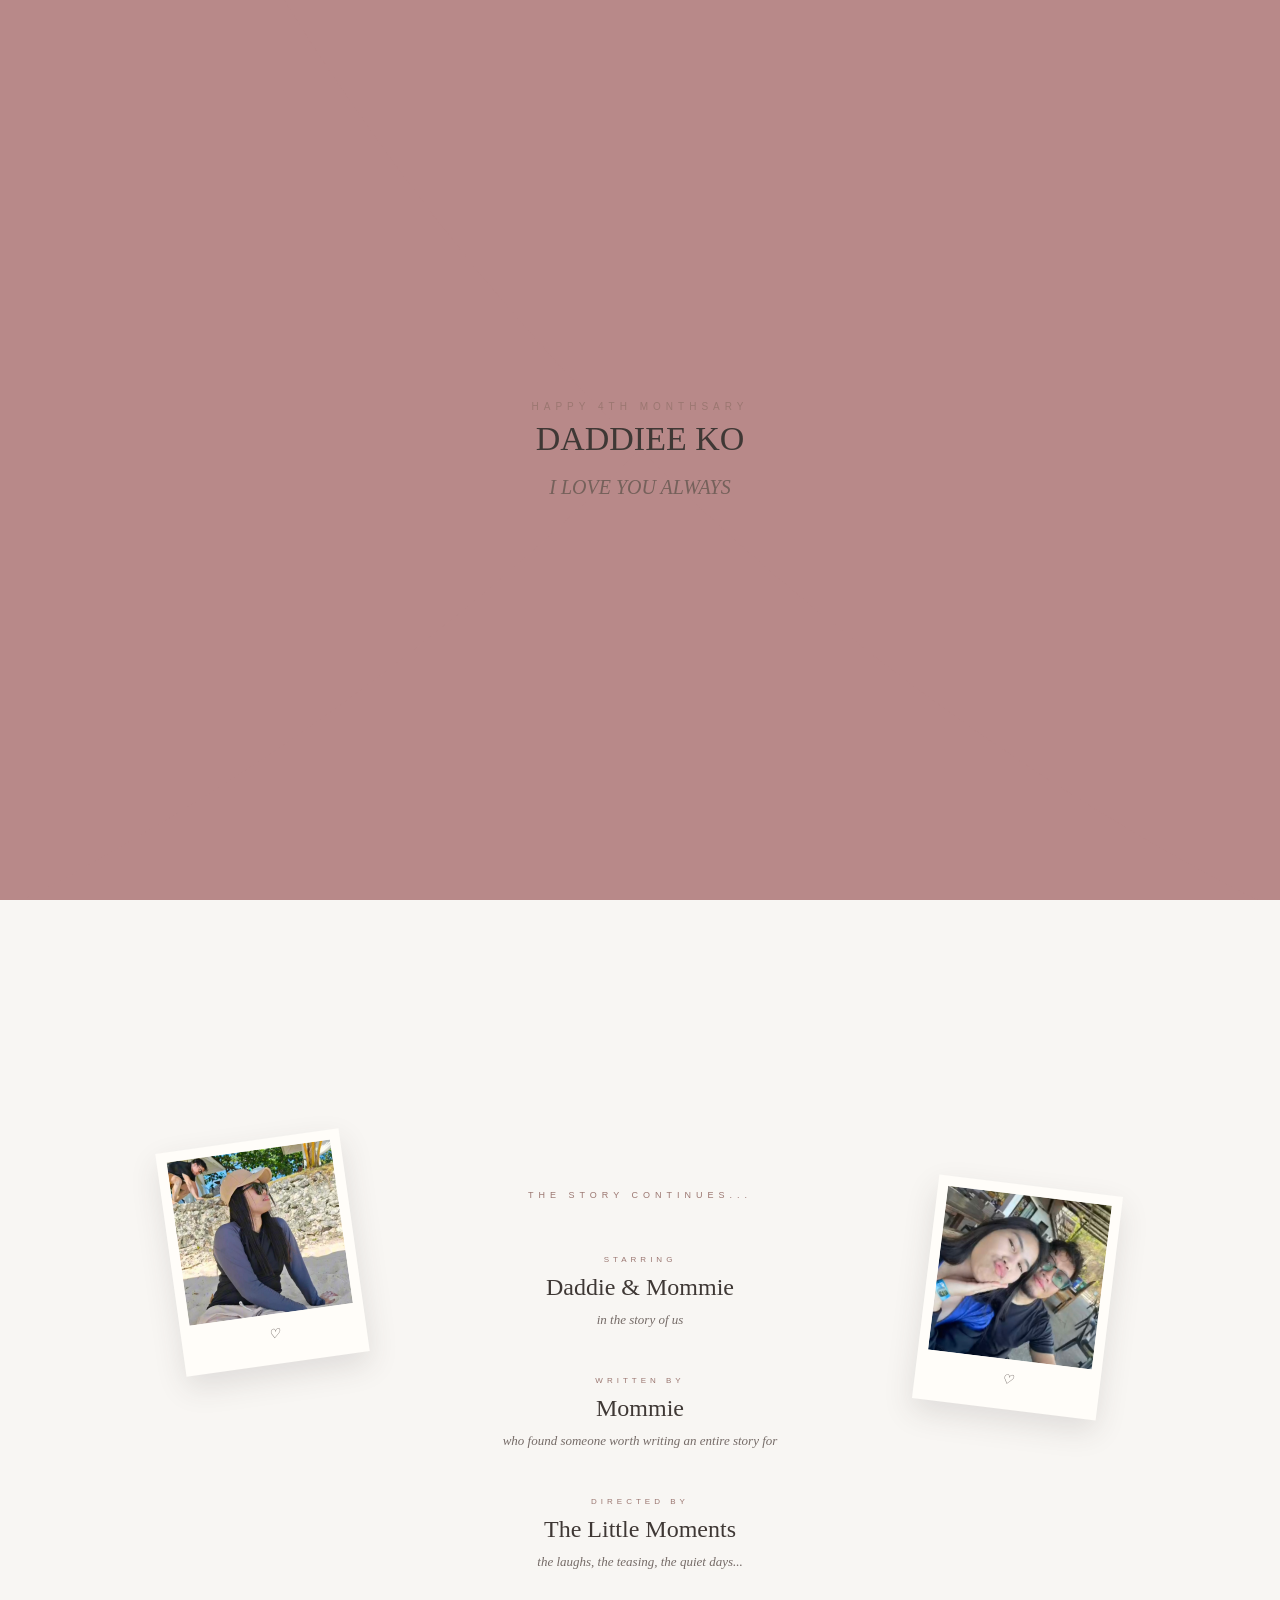
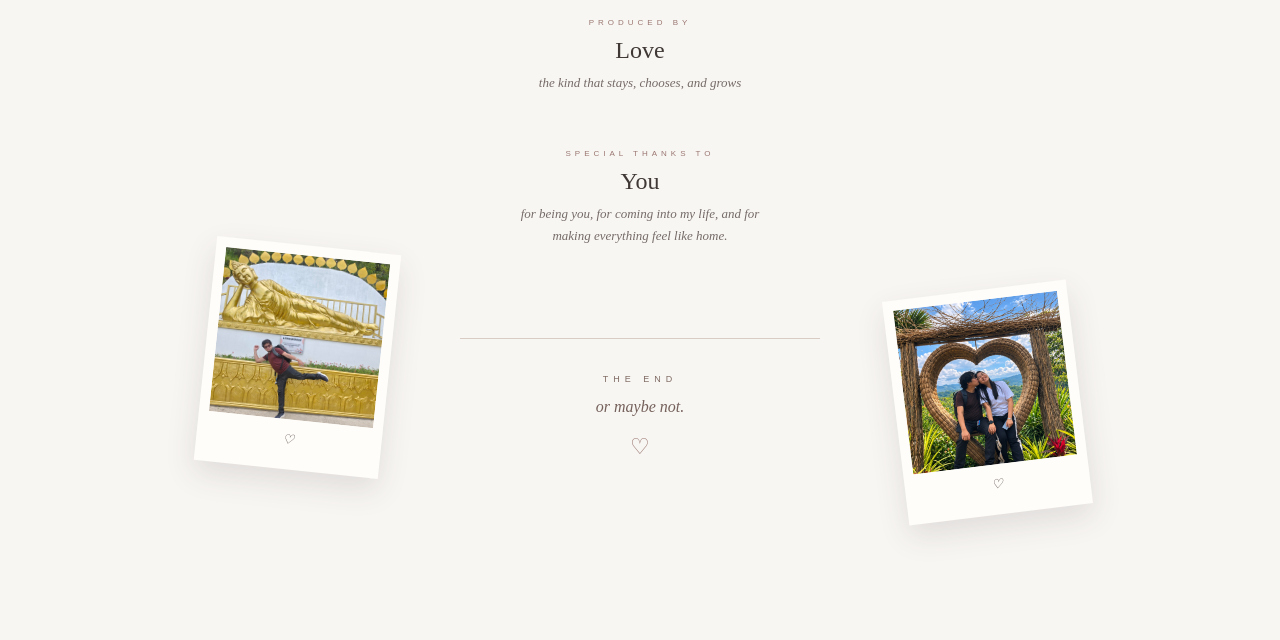
<file: movie.html>
<!DOCTYPE html>
<html lang="en">

<head>

    <meta charset="UTF-8">

    <meta
        name="viewport"
        content="width=device-width, initial-scale=1.0"
    >

    <title>Our Story ♡</title>

    <link
        rel="stylesheet"
        href="style.css"
    >


    <style>

        /* =========================
           MOVIE PAGE OVERRIDE
        ========================== */

        .movie-page {

            position: relative;

            min-height: 100vh;

            display: block;

            margin: 0;

            padding: 20px 18px;

            background-color: #f8f6f3;

        }


        /* =========================
           BACK BUTTON
        ========================== */

        .movie-back-button {

            position: absolute;

            top: 25px;

            left: 25px;

            z-index: 20;

            display: inline-block;

            padding: 8px 12px;

            border: 1px solid #d8d0cc;

            background-color: rgba(
                248,
                246,
                243,
                0.9
            );

            color: #3f3835;

            font-family: Arial, sans-serif;

            font-size: 9px;

            letter-spacing: 2px;

            text-decoration: none;

            transition:
                background-color 0.3s ease,
                transform 0.3s ease,
                border-color 0.3s ease;

        }


        .movie-back-button:hover {

            transform:
                translateY(-2px);

            background-color:
                #fffdf9;

            border-color:
                #b8aaa4;

        }


        /* =========================
           MOVIE ENDING
        ========================== */

        .movie-page .movie-ending {

            display: block;

            width: 100%;

            max-width: 1050px;

            margin-left: auto;

            margin-right: auto;

            opacity: 1;

            transform:
                translateY(0);

            animation: none;

        }


        .movie-page
        .movie-ending-polaroid {

            opacity: 1;

            animation: none;

        }


        /* =========================
           MOBILE
        ========================== */

        @media (max-width: 600px) {

            .movie-back-button {

                top: 18px;

                left: 18px;

                padding: 9px 12px;

                font-size: 8px;

                letter-spacing: 1.5px;

            }

        }

    </style>

</head>


<body class="movie-page">


    <!-- =========================
         BACK TO MEMORIES
    ========================== -->

    <a
        href="index.html#memories"
        class="movie-back-button"
    >

        ← BACK

    </a>

    <!-- =========================
         CINEMATIC OPENING
    ========================== -->

    <div class="movie-opening">

        <p>OUR STORY</p>

        <h1>A little movie about us ♡</h1>

    </div>

    <!-- =========================
         MOVIE ENDING
    ========================== -->

    <div class="movie-ending">


        <!-- POLAROID ONE -->

        <div
            class="movie-ending-polaroid movie-polaroid-one"
        >

            <div class="movie-photo">

                <img
                    src="ending-1.jpg"
                    alt="A memory of us"
                >

            </div>

            <p>♡</p>

        </div>


        <!-- POLAROID TWO -->

        <div
            class="movie-ending-polaroid movie-polaroid-two"
        >

            <div class="movie-photo">

                <img
                    src="ending-2.jpg"
                    alt="A memory of us"
                >

            </div>

            <p>♡</p>

        </div>


        <!-- POLAROID THREE -->

        <div
            class="movie-ending-polaroid movie-polaroid-three"
        >

            <div class="movie-photo">

                <img
                    src="ending-3.jpg"
                    alt="A memory of us"
                >

            </div>

            <p>♡</p>

        </div>


        <!-- POLAROID FOUR -->

        <div
            class="movie-ending-polaroid movie-polaroid-four"
        >

            <div class="movie-photo">

                <img
                    src="ending-4.png"
                    alt="A memory of us"
                >

            </div>

            <p>♡</p>

        </div>


        <!-- =========================
             MOVIE CREDITS
        ========================== -->

        <div class="movie-credits">


            <p class="movie-credit-opening">

                THE STORY CONTINUES...

            </p>


            <div class="movie-credit-group">

                <span>

                    STARRING

                </span>

                <strong>

                    Daddie &amp; Mommie

                </strong>

                <p>

                    in the story of us

                </p>

            </div>


            <div class="movie-credit-group">

                <span>

                    WRITTEN BY

                </span>

                <strong>

                    Mommie

                </strong>

                <p>

                    who found someone worth
                    writing an entire story for

                </p>

            </div>


            <div class="movie-credit-group">

                <span>

                    DIRECTED BY

                </span>

                <strong>

                    The Little Moments

                </strong>

                <p>

                    the laughs, the teasing,
                    the quiet days...

                </p>

            </div>


            <div class="movie-credit-group">

                <span>

                    PRODUCED BY

                </span>

                <strong>

                    Love

                </strong>

                <p>

                    the kind that stays,
                    chooses, and grows

                </p>

            </div>


            <div
                class="movie-credit-group movie-special-thanks"
            >

                <span>

                    SPECIAL THANKS TO

                </span>

                <strong>

                    You

                </strong>

                <p>

                    for being you,
                    for coming into my life,
                    and for making everything
                    feel like home.

                </p>

            </div>


            <div class="movie-ending-final">

                <span>

                    THE END

                </span>

                <p>

                    or maybe not.

                </p>

                <div>

                    ♡

                </div>

            </div>


        </div>

    </div>


    <!-- =========================
         MOVIE MUSIC
    ========================== -->

    <audio
        id="movie-song"
        preload="auto"
    >

        <source
            src="Mommie.mp3"
            type="audio/mpeg"
        >

    </audio>

    <button
    id="movie-music-fallback"
    type="button"
    aria-label="Play our song"
>
    ♫ TAP TO PLAY
    </button>


    <!-- =========================
         FINAL LOVE REVEAL
    ========================== -->

    <div
        id="final-love-reveal"
        aria-hidden="true"
    >


        <div class="final-love-heart">

            ♡

        </div>


        <div class="final-love-message">


            <p>

                HAPPY 4TH MONTHSARY

            </p>


            <strong>

                DADDIEE KO

            </strong>


            <span>

                I LOVE YOU ALWAYS

            </span>


        </div>


    </div>


    <!-- =========================
         MOVIE PAGE SCRIPT
    ========================== -->

    <script>


        /* =========================
           MOVIE MUSIC
        ========================== */

        const movieSong =
            document.getElementById(
                "movie-song"
            );


        const movieMusicFallback =
            document.getElementById(
                "movie-music-fallback"
            );


        const musicWasPlaying =
            sessionStorage.getItem(
                "movieMusicPlaying"
            );

        movieMusicFallback.addEventListener(
            "click",
            () => {

                movieSong.play().then(
                    () => {

                        movieMusicFallback.classList.remove(
                            "show"
                        );

                    }
                );

            }
        );


        const savedMusicTime =
            sessionStorage.getItem(
                "movieMusicTime"
            );


        /* =========================
           RESTORE MUSIC POSITION
        ========================== */

        if (
            savedMusicTime !== null
        ) {

            movieSong.currentTime =
                parseFloat(
                    savedMusicTime
                );

        }


        /* =========================
           CONTINUE MUSIC
        ========================== */

        if (
            musicWasPlaying === "true"
        ) {

            movieSong.play().catch(
                () => {

                    movieMusicFallback.classList.add(
                        "show"
                    );

                }
            );

        }


        /* =========================
           SAVE MUSIC POSITION
        ========================== */

        window.addEventListener(
            "pagehide",
            () => {


                sessionStorage.setItem(
                    "movieMusicTime",
                    movieSong.currentTime
                );


                sessionStorage.setItem(
                    "movieMusicPlaying",
                    movieSong.paused
                        ? "false"
                        : "true"
                );


            }
        );

        /* =========================
           MOVIE CREDITS REVEAL
        ========================== */

        const movieCreditGroups =
            document.querySelectorAll(
                ".movie-credit-group"
            );


        if (
            movieCreditGroups.length
        ) {

            const creditsObserver =
                new IntersectionObserver(
                    (entries) => {

                        entries.forEach(
                            (entry) => {

                                if (
                                    entry.isIntersecting
                                ) {

                                    entry.target.classList.add(
                                        "credits-visible"
                                    );

                                    creditsObserver.unobserve(
                                        entry.target
                                    );

                                }

                            }
                        );

                    },
                    {
                        threshold: 0.25
                    }
                );


            movieCreditGroups.forEach(
                (group) => {

                    creditsObserver.observe(
                        group
                    );

                }
            );

        }



        /* =========================
           FINAL LOVE REVEAL
        ========================== */

        const finalLoveReveal =
            document.getElementById(
                "final-love-reveal"
            );


        let finalRevealStarted =
            false;


        /* =========================
           START FINAL REVEAL
        ========================== */

        function startFinalLoveReveal() {


            if (
                finalRevealStarted
            ) {

                return;

            }


            finalRevealStarted =
                true;


            finalLoveReveal.classList.add(
                "show"
            );


        }


        /* =========================
           DETECT BOTTOM
        ========================== */

        function checkMovieBottom() {


            const scrollPosition =
                window.scrollY +
                window.innerHeight;


            const pageHeight =
                document.documentElement
                    .scrollHeight;


            const distanceFromBottom =
                pageHeight -
                scrollPosition;


            if (
                distanceFromBottom <= 10
            ) {

                startFinalLoveReveal();

            }

        }


        /* =========================
           SCROLL DETECTION
        ========================== */

        window.addEventListener(
            "scroll",
            checkMovieBottom
        );


        window.addEventListener(
            "resize",
            checkMovieBottom
        );


        /* =========================
           INITIAL CHECK
        ========================== */

        window.addEventListener(
            "load",
            () => {

                checkMovieBottom();

            }
        );


    </script>


</body>

</html>
</file>
<file: style.css>
* {
    box-sizing: border-box;
}


body {
    margin: 0;
    min-height: 100vh;

    display: flex;
    justify-content: center;
    align-items: center;

    background-color: #f8f6f3;

    font-family: Georgia, "Times New Roman", serif;

    color: #3f3835;
}


/* =========================
   WELCOME SCREEN
========================= */

.welcome {
    width: 90%;
    max-width: 460px;

    text-align: center;

    padding: 50px 35px;
}


.little-heart {
    font-size: 25px;

    color: #9b7771;

    margin-bottom: 28px;
}


.subtitle {
    font-family: Arial, sans-serif;

    font-size: 10px;

    letter-spacing: 4px;

    text-transform: uppercase;

    color: #8b817d;

    margin-bottom: 18px;
}


h1 {
    margin: 0;

    font-size: 52px;

    font-weight: normal;

    letter-spacing: -1px;
}


.message {
    margin-top: 20px;

    margin-bottom: 38px;

    font-size: 16px;

    line-height: 1.7;

    color: #756b67;
}


/* =========================
   PASSCODE
========================= */

.passcode-section {
    display: flex;

    flex-direction: column;

    align-items: center;
}


.passcode-section label {
    font-family: Arial, sans-serif;

    font-size: 10px;

    letter-spacing: 2px;

    text-transform: uppercase;

    color: #8b817d;

    margin-bottom: 12px;
}


#passcode {
    width: 150px;

    padding: 12px 10px;

    border: none;

    border-bottom: 1px solid #b8aaa5;

    background: transparent;

    text-align: center;

    font-family: Arial, sans-serif;

    font-size: 20px;

    letter-spacing: 7px;

    color: #3f3835;

    outline: none;

    transition: border-color 0.3s ease;
}


#passcode:focus {
    border-bottom-color: #9b7771;
}


#passcode::placeholder {
    color: #c9bfbb;

    letter-spacing: 5px;
}


#enter-button {
    margin-top: 25px;

    padding: 11px 28px;

    border: 1px solid #9b7771;

    background: transparent;

    color: #6f5b56;

    font-family: Arial, sans-serif;

    font-size: 10px;

    letter-spacing: 3px;

    cursor: pointer;

    transition:
        background-color 0.3s ease,
        color 0.3s ease;
}


#enter-button:hover {
    background-color: #9b7771;

    color: #ffffff;
}


#message {
    min-height: 20px;

    margin-top: 18px;

    font-family: Arial, sans-serif;

    font-size: 12px;

    color: #9b7771;
}


/* =========================
   MOMMIE CRYING
========================= */

#mommie-reaction {
    display: none;

    margin-top: 20px;

    animation: mommiePop 0.5s ease;
}


#mommie-reaction.show {
    display: block;
}


#mommie-reaction img {
    width: 210px;

    max-width: 65vw;

    display: block;

    margin: 0 auto;
}


@keyframes mommiePop {

    0% {
        opacity: 0;

        transform:
            translateY(15px)
            scale(0.9);
    }

    100% {
        opacity: 1;

        transform:
            translateY(0)
            scale(1);
    }

}


/* =========================
   SUCCESSFUL UNLOCK
========================= */

#passcode-screen {
    transition:
        opacity 0.8s ease,
        transform 0.8s ease;
}


#passcode-screen.fade-out {
    opacity: 0;

    transform: translateY(-15px);

    pointer-events: none;
}


/* =========================
   ENVELOPE SCREEN
========================= */

#envelope-screen {
    display: none;

    text-align: center;

    opacity: 0;

    transform: translateY(20px);

    transition:
        opacity 1s ease,
        transform 1s ease;
}


#envelope-screen.show {
    display: block;

    animation: envelopeAppear 1s ease forwards;
}


@keyframes envelopeAppear {

    0% {
        opacity: 0;

        transform: translateY(25px);
    }

    100% {
        opacity: 1;

        transform: translateY(0);
    }

}


/* =========================
   ENVELOPE
========================= */

#envelope-wrapper {
    display: flex;

    justify-content: center;

    margin: 0;
}


#envelope {
    width: 300px;

    height: 200px;

    margin: 0 auto;

    position: relative;

    cursor: pointer;

    filter: drop-shadow(
        0 8px 12px rgba(63, 56, 53, 0.08)
    );

    transition: transform 0.5s ease;
}


#envelope:hover {
    transform: translateY(-4px);
}


/* =========================
   ENVELOPE BODY
========================= */

.envelope-body {
    position: absolute;

    width: 100%;

    height: 100%;

    background: #eee5df;

    border: 1px solid #cdbdb6;

    z-index: 2;

    overflow: hidden;
}


/* =========================
   ENVELOPE FLAP
========================= */

.envelope-flap {
    position: absolute;

    top: 0;

    left: 0;

    width: 0;

    height: 0;

    border-left: 150px solid transparent;

    border-right: 150px solid transparent;

    border-top: 100px solid #d9c8c1;

    z-index: 4;

    transition: transform 0.8s ease;
}


#envelope.open .envelope-flap {
    transform-origin: top center;

    transform: rotateX(180deg);

    z-index: 0;
}


/* =========================
   ENVELOPE SEAL
========================= */

.envelope-seal {
    position: absolute;

    left: 50%;

    top: 50%;

    transform: translate(
        -50%,
        -20%
    );

    width: 42px;

    height: 42px;

    display: flex;

    justify-content: center;

    align-items: center;

    border-radius: 50%;

    background: #9b7771;

    color: white;

    font-size: 20px;

    z-index: 5;

    transition: opacity 0.3s ease;
}


#envelope.open .envelope-seal {
    opacity: 0;
}


/* =========================
   LOVE LETTER
========================= */

.letter-paper {
    position: absolute;

    left: 50%;

    /*
       The paper starts INSIDE
       the envelope.
    */

    bottom: 0;

    width: min(500px, 85vw);

    height: min(600px, 75vh);

    transform:
        translate(-50%, 0)
        scale(0.55)
        rotate(-3deg);

    transform-origin: bottom center;

    background-color: #fffdf9;

    /*
       Very subtle paper texture.
    */

    background-image:
        radial-gradient(
            rgba(120, 105, 98, 0.035) 0.6px,
            transparent 0.6px
        ),
        radial-gradient(
            rgba(120, 105, 98, 0.025) 0.6px,
            transparent 0.6px
        );

    background-size:
        6px 6px,
        9px 9px;

    background-position:
        0 0,
        3px 4px;

    border: 1px solid #ded4ce;

    box-shadow:
        0 8px 25px rgba(
            63,
            56,
            53,
            0.10
        );

    padding: 45px;

    display: flex;

    justify-content: center;

    align-items: center;

    overflow: hidden;

    opacity: 0;

    visibility: hidden;

    z-index: 1;

    transition:
        bottom 1s cubic-bezier(
            0.22,
            1,
            0.36,
            1
        ),
        transform 1s cubic-bezier(
            0.22,
            1,
            0.36,
            1
        ),
        opacity 0.45s ease,
        box-shadow 1s ease,
        visibility 0s linear 1s;
}

/* =========================
   LETTER COMES OUT
========================= */

#envelope.open .letter-paper {

    /*
       Move the paper upward
       from the envelope.
    */

    bottom: 50%;

    transform:
        translate(-50%, 50%)
        scale(1)
        rotate(0deg);

    opacity: 1;

    visibility: visible;

    z-index: 10;

    box-shadow:
        0 20px 50px rgba(
            63,
            56,
            53,
            0.16
        );

    transition:
        bottom 1s cubic-bezier(
            0.22,
            1,
            0.36,
            1
        ),
        transform 1s cubic-bezier(
            0.22,
            1,
            0.36,
            1
        ),
        opacity 0.45s ease,
        box-shadow 1s ease,
        visibility 0s;
}


/* =========================
   LETTER CONTENT
========================= */

.letter-content {
    width: 100%;

    text-align: center;

    font-family:
        Georgia,
        "Times New Roman",
        serif;

    font-size: 15px;

    line-height: 1.8;

    color: #554b47;
}


.letter-content p {
    margin: 0 0 20px;
}


.letter-opening {
    font-size: 20px;

    margin-bottom: 28px !important;
}


.letter-signature {
    margin-top: 30px !important;

    text-align: center;

    color: #75615b;
}


/* =========================
   LETTER CONTINUE BUTTON
========================= */

#continue-button {
    margin-top: 20px;

    padding: 11px 25px;

    border: 1px solid #9b7771;

    background: transparent;

    color: #6f5b56;

    font-family: Arial, sans-serif;

    font-size: 9px;

    letter-spacing: 3px;

    cursor: pointer;

    transition:
        background-color 0.3s ease,
        color 0.3s ease,
        transform 0.3s ease;
}


#continue-button:hover {
    background-color: #9b7771;

    color: #ffffff;

    transform: translateY(-2px);
}


/* =========================
   MEMORIES SECTION
========================= */

#memories-screen {
    display: none;

    width: 100%;

    min-height: 100vh;

    padding: 80px 25px;

    background-color: #f8f6f3;
}


.memories-container {
    width: 90%;

    max-width: 850px;

    margin: 0 auto;

    text-align: center;
}


/* Small heading */

.memories-small-title {
    margin: 0 0 15px;

    font-family: Arial, sans-serif;

    font-size: 9px;

    letter-spacing: 4px;

    text-transform: uppercase;

    color: #9b7771;
}


/* Main heading */

.memories-container h2 {
    margin: 0;

    font-size: 42px;

    font-weight: normal;

    color: #3f3835;
}


/* Introduction */

.memories-intro {
    max-width: 450px;

    margin: 18px auto 50px;

    font-size: 15px;

    line-height: 1.7;

    color: #756b67;
}

/* =========================
   MUSIC TOGGLE
========================= */

#music-toggle {
    display: inline-flex;

    align-items: center;
    justify-content: center;
    gap: 7px;

    margin: -25px auto 45px;

    padding: 6px 2px;

    border: none;
    border-bottom: 1px solid #d8ccc5;

    background: transparent;

    color: #806b64;

    font-family: Arial, sans-serif;

    font-size: 8px;

    letter-spacing: 2px;

    cursor: pointer;

    transition:
        color 0.3s ease,
        border-color 0.3s ease,
        transform 0.3s ease;
}


/* Tiny music indicator */

#music-toggle::after {
    content: "";

    width: 5px;
    height: 5px;

    border-radius: 50%;

    background-color: #cdbdb6;

    transition:
        background-color 0.3s ease,
        box-shadow 0.3s ease;
}


/* When the song is playing */

#music-toggle.playing::after {
    background-color: #9b7771;

    box-shadow:
        0 0 0 3px rgba(155, 119, 113, 0.08);

    animation:
        musicIndicator 1.5s ease-in-out infinite;
}


@keyframes musicIndicator {

    0%,
    100% {
        transform: scale(0.8);
        opacity: 0.6;
    }

    50% {
        transform: scale(1.15);
        opacity: 1;
    }

}


/* Hover */

#music-toggle:hover {
    background-color: transparent;

    color: #554b47;

    border-bottom-color: #9b7771;

    transform: translateY(-1px);
}



/* =========================
   MEMORY GRID
========================= */

.memory-grid {
    display: grid;

    grid-template-columns:
        repeat(2, 1fr);

    gap: 45px 35px;
}


/* =========================
   MEMORY CARD
========================= */

.memory-card {
    text-align: center;

    background-color: #fffdf9;

    padding: 12px 12px 20px;

    box-shadow:
        0 8px 25px rgba(
            63,
            56,
            53,
            0.07
        );

    opacity: 0;

    transform: translateY(30px);

    transition:
        opacity 0.7s ease,
        transform 0.35s ease,
        box-shadow 0.35s ease;
}


#memories-screen.show-memories .memory-card {
    opacity: 1;

    transform: translateY(0);
}


.memory-card:hover {
    box-shadow:
        0 14px 30px rgba(
            63,
            56,
            53,
            0.11
        );
}


#memories-screen.show-memories .memory-card:hover {
    transform: translateY(-5px);
}


/* =========================
   MEMORY PHOTO
========================= */

.memory-photo {
    width: 100%;

    aspect-ratio: 1 / 1;

    display: flex;

    justify-content: center;

    align-items: center;

    background-color: #eee5df;

    border: 1px solid #ded4ce;

    color: #9b7771;

    font-family: Arial, sans-serif;

    font-size: 9px;

    letter-spacing: 3px;

    overflow: hidden;
}


.memory-photo img {
    width: 100%;
    aspect-ratio: 1 / 1;
    object-fit: cover;
    display: block;
    cursor: pointer;
    transition: transform 0.45s ease;
}


.memory-card:hover {
    transform: translateY(-5px);
    box-shadow: 0 12px 28px rgba(85, 75, 71, 0.12);
}


.memory-card:hover .memory-photo img {
    transform: scale(1.03);
}


/* =========================
   MEMORY DATE
========================= */

.memory-date {
    margin: 16px 0 6px;

    font-family: Arial, sans-serif;

    font-size: 9px;

    letter-spacing: 2px;

    text-transform: uppercase;

    color: #9b7771;
}


/* =========================
   MEMORY CAPTION
========================= */

.memory-caption {
    margin: 0;
    font-family: Georgia, "Times New Roman", serif;
    font-size: 17px;
    line-height: 1.6;
    color: #554b47;
    font-style: italic;
}


/* =========================
   MOBILE
========================= */

@media (max-width: 600px) {

    /* =========================
       MOBILE WELCOME SCREEN
    ========================= */

        #passcode-screen {
            width: 100%;
            min-height: 100vh;

            display: flex;
            justify-content: center;
            align-items: center;
        }


        .welcome {
            width: 90%;
            max-width: 460px;

            text-align: center;

            transform: translateY(20px);
        }


    /* =========================
       MOBILE MEMORY LAYOUT
    ========================= */

    .memory-grid {
        grid-template-columns: 1fr;
        gap: 40px;
        padding: 0 18px;
    }


    /* =========================
       MOBILE MEMORY TITLE
    ========================= */

    .memories-container h2 {
        font-size: 34px;
        line-height: 1.2;
    }


    /* =========================
       MOBILE CAPTIONS
    ========================= */

    .memory-caption {
        font-size: 17px;
        line-height: 1.7;
    }


    /* =========================
       MOBILE MEMORY ENDING
    ========================= */

    .memory-ending {
        margin: 80px 20px 20px;
    }


    .memory-ending-text {
        font-size: 17px;
        line-height: 1.8;
    }


    /* =========================
       MOBILE MUSIC BUTTON
    ========================= */

    #music-toggle {
        margin-bottom: 35px;
    }


    /* =========================
       MOBILE MEMORY VIEWER
    ========================= */

    #expanded-memory {
        max-width: 88vw;
        max-height: 80vh;
    }

}


/* =========================
   MOVIE ENDING
========================= */

.movie-ending {
    position: relative;

    width: 100%;
    max-width: 1050px;

    display: none;

    min-height: 900px;

    margin: 150px auto 40px;

    padding: 120px 40px;

    background-color: #f8f6f3;

    overflow: hidden;

    text-align: center;
}


.movie-credits {
    position: relative;

    z-index: 5;

    width: 360px;

    max-width: 100%;

    margin: 0 auto;
}


.movie-credit-opening {
    margin: 0 0 55px;

    font-family: Arial, sans-serif;

    font-size: 9px;

    letter-spacing: 5px;

    color: #9b7771;
}


.movie-credit-group {
    margin-bottom: 45px;
}


.movie-credit-group span {
    display: block;

    margin-bottom: 10px;

    font-family: Arial, sans-serif;

    font-size: 8px;

    letter-spacing: 4px;

    color: #9b7771;
}


.movie-credit-group strong {
    display: block;

    font-family:
        Georgia,
        "Times New Roman",
        serif;

    font-size: 24px;

    font-weight: normal;

    color: #3f3835;
}


.movie-credit-group p {
    margin: 8px auto 0;

    max-width: 280px;

    font-family:
        Georgia,
        "Times New Roman",
        serif;

    font-size: 13px;

    line-height: 1.7;

    font-style: italic;

    color: #756b67;
}


.movie-special-thanks {
    margin-top: 55px;
}


.movie-ending-polaroid {
    position: absolute;

    z-index: 2;

    opacity: 0;

    animation:
        moviePolaroidAppear 1s ease 0.7s forwards;

    width: 185px;

    padding: 10px 10px 22px;

    background-color: #fffdf9;

    box-shadow:
        0 12px 30px rgba(
            63,
            56,
            53,
            0.13
        );

    text-align: center;

    transition:
        transform 0.4s ease,
        box-shadow 0.4s ease;
}


.movie-ending-polaroid:hover {
    z-index: 8;

    box-shadow:
        0 18px 40px rgba(
            63,
            56,
            53,
            0.18
        );
}


.movie-photo {
    width: 100%;

    aspect-ratio: 1 / 1;

    overflow: hidden;
}


.movie-photo img {
    width: 100%;
    height: 100%;

    display: block;

    object-fit: cover;
}


.movie-ending-polaroid p {
    margin: 12px 0 0;

    font-family:
        Georgia,
        "Times New Roman",
        serif;

    font-size: 13px;

    font-style: italic;

    color: #554b47;
}


.movie-polaroid-one {
    top: 70px;
    left: 55px;

    transform: rotate(-8deg);
}


.movie-polaroid-two {
    top: 115px;
    right: 55px;

    transform: rotate(7deg);
}


.movie-polaroid-three {
    bottom: 110px;
    left: 90px;

    transform: rotate(6deg);
}


.movie-polaroid-four {
    bottom: 65px;
    right: 85px;

    transform: rotate(-7deg);
}


.movie-ending-final {
    margin-top: 90px;

    padding-top: 35px;

    border-top: 1px solid #d8ccc5;
}


.movie-ending-final span {
    display: block;

    font-family: Arial, sans-serif;

    font-size: 9px;

    letter-spacing: 5px;

    color: #806b64;
}


.movie-ending-final p {
    margin: 14px 0 18px;

    font-family:
        Georgia,
        "Times New Roman",
        serif;

    font-size: 16px;

    font-style: italic;

    color: #75615b;
}


.movie-ending-final div {
    font-family:
        Georgia,
        "Times New Roman",
        serif;

    font-size: 22px;

    color: #9b7771;
}


@keyframes movieEndingAppear {

    from {
        opacity: 0;
        transform: translateY(30px);
    }

    to {
        opacity: 1;
        transform: translateY(0);
    }

}


@keyframes moviePolaroidAppear {

    from {
        opacity: 0;
    }

    to {
        opacity: 1;
    }

}


@media (max-width: 600px) {

    .movie-ending {
        min-height: 1450px;

        margin-top: 110px;

        padding: 100px 20px;
    }


    .movie-credits {
        width: 100%;

        max-width: 300px;

        padding-top: 170px;

        padding-bottom: 180px;
    }


    .movie-credit-opening {
        font-size: 8px;

        letter-spacing: 4px;

        margin-bottom: 45px;
    }


    .movie-credit-group {
        margin-bottom: 38px;
    }


    .movie-credit-group strong {
        font-size: 21px;
    }


    .movie-credit-group p {
        font-size: 13px;
    }


    .movie-ending-polaroid {
        width: 105px;

        padding: 7px 7px 15px;
    }


    .movie-ending-polaroid p {
        font-size: 10px;

        margin-top: 8px;
    }


    .movie-polaroid-one {
        top: 28px;
        left: 12px;

        transform: rotate(-8deg);
    }


    .movie-polaroid-two {
        top: 45px;
        right: 12px;

        transform: rotate(7deg);
    }


    .movie-polaroid-three {
        bottom: 35px;
        left: 12px;

        transform: rotate(6deg);
    }


    .movie-polaroid-four {
        bottom: 20px;
        right: 12px;

        transform: rotate(-7deg);
    }


    .movie-ending-final {
        margin-top: 70px;
    }

}


/* =========================
   MEMORY SCROLL CUE
========================= */

.memories-scroll-cue {
    margin: 35px auto 45px;
    text-align: center;
    opacity: 0;

    animation:
        scrollCueAppear 1.2s ease 0.8s forwards;
}


.memories-scroll-cue span {
    display: block;

    font-family: Arial, sans-serif;
    font-size: 8px;
    letter-spacing: 4px;

    color: #9b7771;
}


.scroll-arrow {
    margin-top: 8px;

    font-family: Georgia, "Times New Roman", serif;
    font-size: 18px;

    color: #9b7771;

    animation:
        scrollArrowMove 1.8s ease-in-out infinite;
}


@keyframes scrollCueAppear {

    from {
        opacity: 0;
        transform: translateY(8px);
    }

    to {
        opacity: 1;
        transform: translateY(0);
    }

}


@keyframes scrollArrowMove {

    0%,
    100% {
        transform: translateY(0);
    }

    50% {
        transform: translateY(5px);
    }

}


/* =========================
   MEMORY VIEWER
========================= */

#memory-viewer {
    position: fixed;
    inset: 0;
    display: flex;
    justify-content: center;
    align-items: center;
    padding: 30px;
    background: rgba(63, 56, 53, 0.75);
    opacity: 0;
    visibility: hidden;
    z-index: 100;
    transition:
        opacity 0.35s ease,
        visibility 0.35s ease;
}


#memory-viewer.show {
    opacity: 1;
    visibility: visible;
}


#expanded-memory {
    max-width: min(850px, 90vw);
    max-height: 85vh;
    object-fit: contain;
    background-color: #fffdf9;
    padding: 12px;
    box-shadow:
        0 20px 60px rgba(
            0,
            0,
            0,
            0.2
        );
    transform: scale(0.92);
    transition:
        transform 0.35s ease;
}


#memory-viewer.show #expanded-memory {
    transform: scale(1);
}


#close-memory {
    position: absolute;
    top: 25px;
    right: 30px;
    border: none;
    background: transparent;
    color: #ffffff;
    font-family: Arial, sans-serif;
    font-size: 30px;
    font-weight: 300;
    cursor: pointer;
    transition:
        transform 0.3s ease,
        opacity 0.3s ease;
}


#close-memory:hover {
    transform: rotate(90deg);
    opacity: 0.7;
}


/* =========================
   MEMORY ENDING
========================= */

.memory-ending {
    max-width: 520px;
    margin: 100px auto 20px;
    padding-top: 20px;
    text-align: center;
    opacity: 0;
    transform: translateY(25px);
    transition:
        opacity 1.2s ease,
        transform 1.2s ease;
}


#memories-screen.show-memories .memory-ending {
    opacity: 1;
    transform: translateY(0);
}


.memory-ending-small {
    margin: 0 0 22px;
    font-family: Arial, sans-serif;
    font-size: 8px;
    letter-spacing: 4px;
    text-transform: uppercase;
    color: #9b7771;
}


.memory-ending-text {
    margin: 0 auto;
    font-family: Georgia, "Times New Roman", serif;
    font-size: 17px;
    line-height: 1.9;
    color: #554b47;
}


.memory-ending-date {
    margin: 28px 0 0;
    font-family: Arial, sans-serif;
    font-size: 9px;
    letter-spacing: 2px;
    color: #9b7771;
}


.memory-ending-heart {
    margin-top: 28px;
    font-family: Georgia, "Times New Roman", serif;
    font-size: 22px;
    color: #9b7771;
}


/* =========================
   FINAL LOVE REVEAL
========================= */

#final-love-reveal {

    position: fixed;

    inset: 0;

    z-index: 99999;

    display: flex;

    justify-content: center;

    align-items: center;

    background-color: #f8f6f3;

    opacity: 0;

    visibility: hidden;

    pointer-events: none;

    overflow: hidden;
}


/* =========================
   FINAL HEART
========================= */

.final-love-heart {

    position: absolute;

    left: 50%;
    top: 50%;

    width: 90px;
    height: 90px;

    background-color: #b88989;

    transform:
        translate(-50%, -50%)
        rotate(-45deg)
        scale(0.2);

    transform-origin: center;

    opacity: 0;
}


/* HEART CURVES */

.final-love-heart::before,
.final-love-heart::after {

    content: "";

    position: absolute;

    width: 90px;
    height: 90px;

    background-color: #b88989;

    border-radius: 50%;
}


.final-love-heart::before {

    top: -45px;
    left: 0;
}


.final-love-heart::after {

    top: 0;
    left: 45px;
}


/* =========================
   FINAL MESSAGE
========================= */

.final-love-message {

    position: relative;

    z-index: 2;

    width: 90%;

    text-align: center;

    opacity: 0;

    transform: translateY(20px);

    color: #3f3835;
}


.final-love-message p {

    margin: 0 0 8px;

    font-family: Arial, sans-serif;

    font-size: 10px;

    letter-spacing: 5px;

    color: #9b7771;
}


.final-love-message strong {

    display: block;

    margin-bottom: 18px;

    font-family:
        Georgia,
        "Times New Roman",
        serif;

    font-size: 34px;

    font-weight: normal;
}


.final-love-message span {

    display: block;

    font-family:
        Georgia,
        "Times New Roman",
        serif;

    font-size: 20px;

    font-style: italic;

    color: #75615b;
}


/* =========================
   START REVEAL
========================= */

#final-love-reveal.show {

    opacity: 1;

    visibility: visible;

    pointer-events: auto;
}


#final-love-reveal.show
.final-love-heart {

    opacity: 1;

    animation:
        finalHeartBeat 1.8s ease-in-out,
        finalHeartExpand 3.5s ease-in-out 1.8s forwards;
}


#final-love-reveal.show
.final-love-message {

    animation:
        finalMessageAppear 1.5s ease 5s forwards;
}


/* =========================
   HEART BEATING
========================= */

@keyframes finalHeartBeat {

    0% {

        transform:
            translate(-50%, -50%)
            rotate(-45deg)
            scale(0.20);

    }

    18% {

        transform:
            translate(-50%, -50%)
            rotate(-45deg)
            scale(0.28);

    }

    36% {

        transform:
            translate(-50%, -50%)
            rotate(-45deg)
            scale(0.20);

    }

    54% {

        transform:
            translate(-50%, -50%)
            rotate(-45deg)
            scale(0.28);

    }

    72% {

        transform:
            translate(-50%, -50%)
            rotate(-45deg)
            scale(0.20);

    }

    90% {

        transform:
            translate(-50%, -50%)
            rotate(-45deg)
            scale(0.28);

    }

    100% {

        transform:
            translate(-50%, -50%)
            rotate(-45deg)
            scale(0.20);

    }

}


/* =========================
   HEART GROWS
========================= */

@keyframes finalHeartExpand {

    0% {

        transform:
            translate(-50%, -50%)
            rotate(-45deg)
            scale(0.20);

    }

    20% {

        transform:
            translate(-50%, -50%)
            rotate(-45deg)
            scale(1.5);

    }

    40% {

        transform:
            translate(-50%, -50%)
            rotate(-45deg)
            scale(4);

    }

    60% {

        transform:
            translate(-50%, -50%)
            rotate(-45deg)
            scale(10);

    }

    80% {

        transform:
            translate(-50%, -50%)
            rotate(-45deg)
            scale(25);

    }

    100% {

        transform:
            translate(-50%, -50%)
            rotate(-45deg)
            scale(55);

    }

}


/* =========================
   MESSAGE APPEARS
========================= */

@keyframes finalMessageAppear {

    0% {

        opacity: 0;

        transform:
            translateY(20px);

    }

    100% {

        opacity: 1;

        transform:
            translateY(0);

    }

}


/* =========================
   MOBILE FINAL REVEAL
========================= */

@media (max-width: 600px) {

    .final-love-heart {

        width: 80px;
        height: 80px;

    }


    .final-love-heart::before,
    .final-love-heart::after {

        width: 80px;
        height: 80px;

    }


    .final-love-heart::before {

        top: -40px;

    }


    .final-love-heart::after {

        left: 40px;

    }


    .final-love-message {

        width: 88%;

    }


.final-love-message p {

    margin-bottom: 16px;

    font-size: 13px;

    font-weight: bold;

    letter-spacing: 3px;

    color: #6f3f47;

}


.final-love-message strong {

    margin-bottom: 18px;

    font-size: 38px;

    color: #3f3835;

}


.final-love-message span {

    font-size: 21px;

    color: #594747;

}

}

/* =========================
   MOVIE BUTTON
========================= */

.movie-button {
    display: inline-block;

    margin-top: 30px;
    padding: 11px 25px;

    border: 1px solid #9b7771;
    background: transparent;

    color: #6f5b56;

    font-family: Arial, sans-serif;
    font-size: 9px;
    letter-spacing: 3px;

    text-decoration: none;
    cursor: pointer;

    transition:
        background-color 0.3s ease,
        color 0.3s ease,
        transform 0.3s ease;
}


.movie-button:hover {
    background-color: #9b7771;
    color: #ffffff;

    transform: translateY(-2px);
}

/* =========================
   MOVIE CINEMATIC OPENING
========================= */

.movie-opening {
    min-height: 100vh;

    display: flex;
    flex-direction: column;

    justify-content: center;
    align-items: center;

    text-align: center;

    padding: 30px;

    opacity: 0;

    animation:
        movieOpeningAppear 2s ease forwards;
}


.movie-opening p {
    margin: 0 0 18px;

    font-family: Arial, sans-serif;

    font-size: 9px;

    letter-spacing: 6px;

    color: #9b7771;

    animation:
        movieOpeningText 1.5s ease 0.3s both;
}


.movie-opening h1 {
    margin: 0;

    max-width: 500px;

    font-family:
        Georgia,
        "Times New Roman",
        serif;

    font-size: 32px;

    font-weight: normal;

    line-height: 1.4;

    letter-spacing: 0;

    color: #3f3835;

    animation:
        movieOpeningText 1.8s ease 0.6s both;
}


@keyframes movieOpeningAppear {

    0% {
        opacity: 0;
    }

    100% {
        opacity: 1;
    }

}


@keyframes movieOpeningText {

    0% {
        opacity: 0;

        transform:
            translateY(15px);
    }

    100% {
        opacity: 1;

        transform:
            translateY(0);
    }

}


/* =========================
   MOBILE MOVIE OPENING
========================= */

@media (max-width: 600px) {

    .movie-opening {
        min-height: 100vh;

        padding: 25px;
    }


    .movie-opening p {
        font-size: 8px;

        letter-spacing: 5px;

        margin-bottom: 16px;
    }


    .movie-opening h1 {
        font-size: 26px;

        line-height: 1.45;
    }

}

/* =========================
   MOVIE CREDITS REVEAL
========================= */

.movie-credit-group.credits-visible {
    animation:
        movieCreditGroupReveal
        1.2s
        cubic-bezier(0.22, 1, 0.36, 1)
        forwards;
}

@keyframes movieCreditGroupReveal {

    0% {
        opacity: 0;
        transform: translateY(30px);
    }

    100% {
        opacity: 1;
        transform: translateY(0);
    }

}

/* =========================
   MOBILE MUSIC FALLBACK
========================= */

#movie-music-fallback {
    position: fixed;
    left: 50%;
    bottom: 24px;
    transform: translateX(-50%);

    padding: 7px 10px;

    border: none;
    border-bottom: 1px solid #d8ccc5;

    background: transparent;

    font-family: Arial, sans-serif;
    font-size: 8px;
    letter-spacing: 2px;

    color: #806b64;

    cursor: pointer;

    opacity: 0;
    visibility: hidden;

    transition:
        opacity 0.4s ease,
        visibility 0.4s ease,
        color 0.3s ease;
}

#movie-music-fallback.show {
    opacity: 1;
    visibility: visible;
}

#movie-music-fallback:hover {
    color: #554b47;
}
</file>
